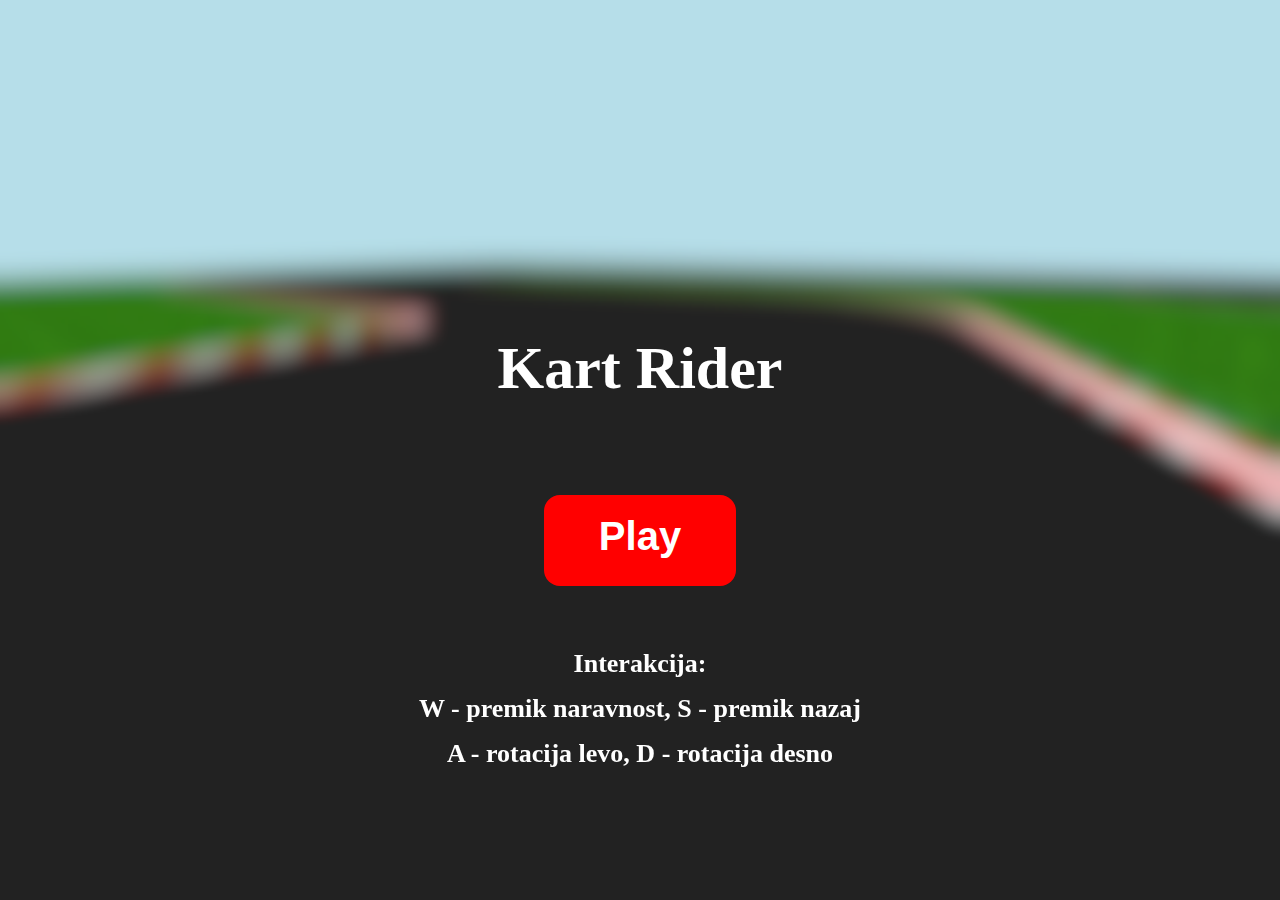
<file: index.html>
<!DOCTYPE html>
<html>
<head>
    <meta charset="utf-8">
    <meta name="viewport" content="width=device-width, initial-scale=1.0">

    <title>Kart rider</title>
    <link rel="icon" href="./images/icon.png">

    <link rel="stylesheet" type="text/css" href="./index.css">

</head>
<body>
<img style="position: fixed; width: 100%; height: 100%" src="images/ozadje.png" />
<a style="position: fixed; left: 37.5%; top: 35%; width: 25%; height: 8%; font-size: 60px; font-weight: bold; text-align: center; font-family: 'Arial Black' ;padding-top: 1.5%; text-decoration-line: none; color: white" href="kartRider.html">Kart Rider</a>
<a style="position: fixed; left: 42.5%; top: 55%; width: 15%; height: 8%; background: red; border-color: white; border-radius: 16px; font-size: 40px; font-weight: bold; text-align: center; padding-top: 1.5%; text-decoration-line: none; color: white" href="kartRider.html">Play</a>
<a style="position: fixed; left: 37.5%; top:70%; width: 25%; height: 8%; font-size: 26px; font-weight: bold; text-align: center; font-family: 'Arial Black' ;padding-top: 1.5%; text-decoration-line: none; color: white">Interakcija:</a>
<a style="position: fixed; left: 30%; top:75%; width: 40%; height: 8%; font-size: 26px; font-weight: bold; text-align: center; font-family: 'Arial Black' ;padding-top: 1.5%; text-decoration-line: none; color: white">W - premik naravnost, S - premik nazaj</a>
<a style="position: fixed; left: 30%; top:80%; width: 40%; height: 8%; font-size: 26px; font-weight: bold; text-align: center; font-family: 'Arial Black' ;padding-top: 1.5%; text-decoration-line: none; color: white">A - rotacija levo, D - rotacija desno</a>


</body>
</html>
</file>
<file: index.css>
body, html {
    margin: 0;
    padding: 0;
}

* {
    font-family: sans-serif;
}
</file>
